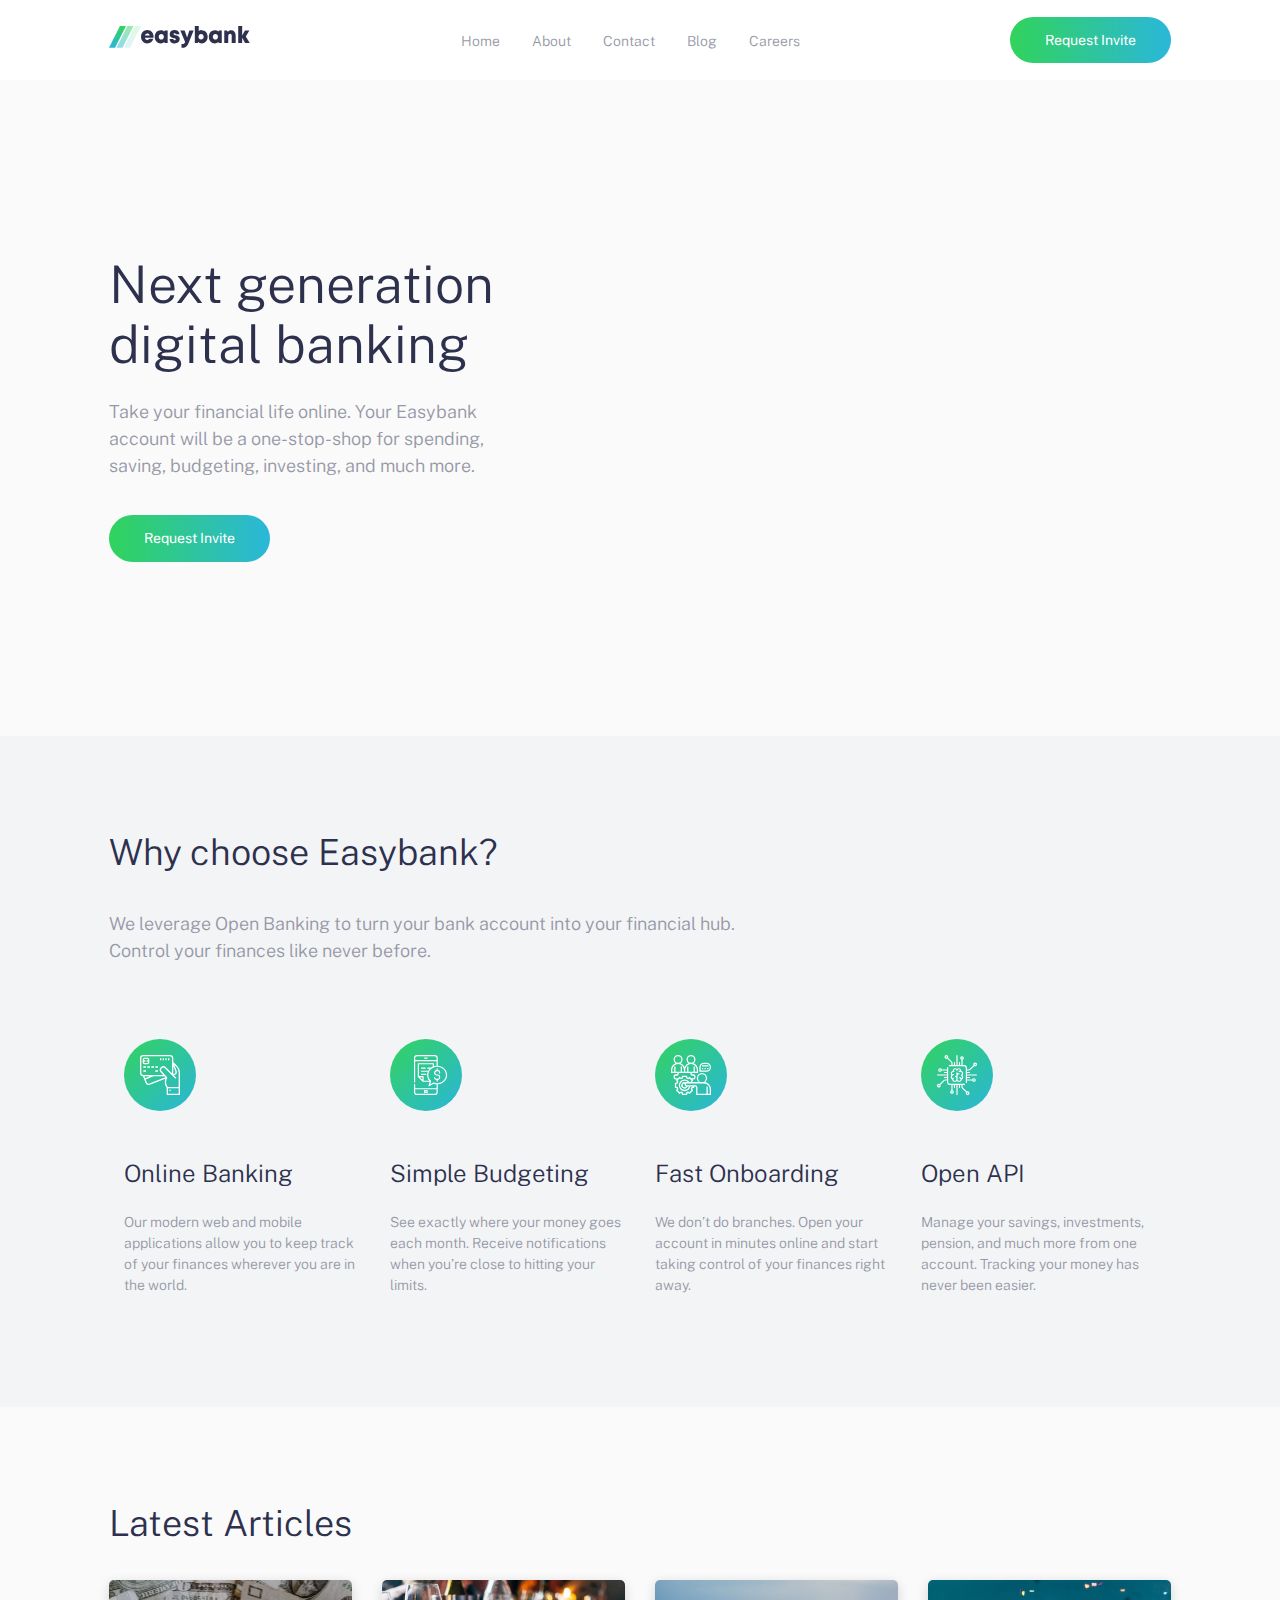
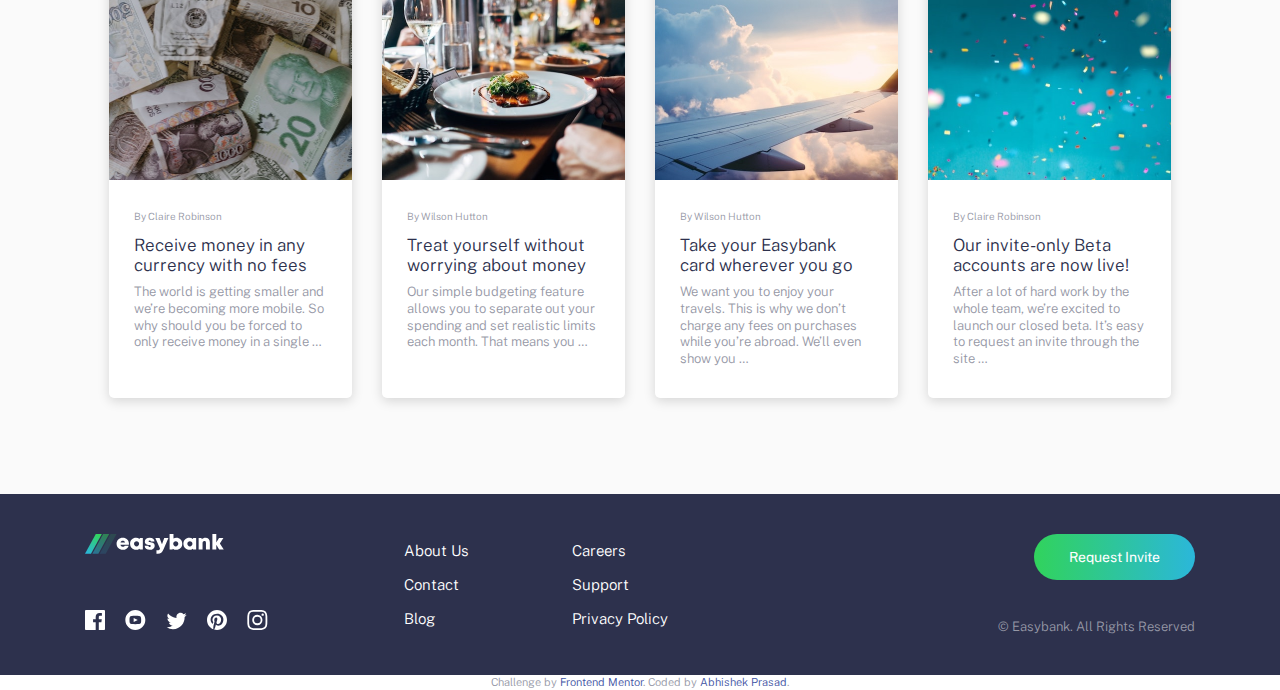
<file: index.html>
<!DOCTYPE html>
<html lang="en">
  <head>
    <meta charset="UTF-8" />
    <meta name="viewport" content="width=device-width, initial-scale=1.0" />
    <!-- displays site properly based on user's device -->

    <link
      rel="icon"
      type="image/png"
      sizes="32x32"
      href="./images/favicon-32x32.png"
    />
    <link rel="preconnect" href="https://fonts.gstatic.com" />
    <link
      href="https://fonts.googleapis.com/css2?family=Public+Sans:wght@300;400;700&display=swap"
      rel="stylesheet"
    />
    <link rel="stylesheet" href="app/css/style.css" />

    <title>Frontend Mentor | Easybank landing page</title>

    <!-- Feel free to remove these styles or customise in your own stylesheet 👍 -->
    <style>
      .attribution {
        font-size: 11px;
        text-align: center;
      }
      .attribution a {
        color: hsl(228, 45%, 44%);
      }
    </style>
  </head>
  <body>
    <header class="header">
      <div class="overlay has-fade"></div>
      <nav class="container container--pall flex flex-jc-sb flex-ai-c">
        <a href="/" class="header__logo"
          ><img src="images/logo.svg" alt="EasyBank"
        /></a>

        <a href="#hamburger" id="btnHamburger" class="header__toggle hide-for-desktop">
          <span></span><span></span><span></span>
        </a>

        <div class="header__links hide-for-mobile">
          <a href="#">Home</a><a href="#">About</a><a href="#">Contact</a
          ><a href="#">Blog</a><a href="#">Careers</a>
        </div>

        <a href="#" class="button header__cta hide-for-mobile"
          >Request Invite</a
        >
      </nav>

      <div class="header__menu has-fade">
        <a href="#">Home</a><a href="#">About</a><a href="#">Contact</a
        ><a href="#">Blog</a><a href="#">Careers</a>
      </div>
    </header>

    <section class="hero">
      <div class="container">
        <div class="hero__images"></div>
        <div class="hero__text container--pall">
          <h1>Next generation digital banking</h1>
          <p>
            Take your financial life online. Your Easybank account will be a
            one-stop-shop for spending, saving, budgeting, investing, and much
            more.
          </p>
          <a href="#" class="button hero__cta">Request Invite</a>
        </div>
      </div>
    </section>

    <section class="feature">
      <div class="feature__content container container--pall">
        <div class="feature__intro">
          <h2>Why choose Easybank?</h2>
          <p>
            We leverage Open Banking to turn your bank account into your
            financial hub. Control your finances like never before.
          </p>
        </div>

        <div class="feature__grid">
          <div class="feature__item">
            <div class="feature__icon">
              <img src="images/icon-online.svg" alt="" />
            </div>
            <div class="feature__title">Online Banking</div>
            <div class="feature__description">
              Our modern web and mobile applications allow you to keep track of
              your finances wherever you are in the world.
            </div>
          </div>

          <div class="feature__item">
            <div class="feature__icon">
              <img src="images/icon-budgeting.svg" alt="" />
            </div>
            <div class="feature__title">Simple Budgeting</div>
            <div class="feature__description">
              See exactly where your money goes each month. Receive
              notifications when you’re close to hitting your limits.
            </div>
          </div>

          <div class="feature__item">
            <div class="feature__icon">
              <img src="images/icon-onboarding.svg" alt="" />
            </div>
            <div class="feature__title">Fast Onboarding</div>
            <div class="feature__description">
              We don’t do branches. Open your account in minutes online and
              start taking control of your finances right away.
            </div>
          </div>

          <div class="feature__item">
            <div class="feature__icon">
              <img src="images/icon-api.svg" alt="" />
            </div>
            <div class="feature__title">Open API</div>
            <div class="feature__description">
              Manage your savings, investments, pension, and much more from one
              account. Tracking your money has never been easier.
            </div>
          </div>
        </div>
      </div>
    </section>

    <section class="articles">
      <div class="article__content container container--pall">
        <h2>Latest Articles</h2>
        <div class="article__grid">
          <a href="#" class="article__item">
            <div
              class="article__image"
              style="background-image: url('images/image-currency.jpg')"
            ></div>
            <div class="article__text">
              <div class="article__author">By Claire Robinson</div>
              <div class="article__title">
                Receive money in any currency with no fees
              </div>
              <div class="article__description">
                The world is getting smaller and we’re becoming more mobile. So
                why should you be forced to only receive money in a single …
              </div>
            </div>
          </a>

          <a href="#" class="article__item">
            <div
              class="article__image"
              style="background-image: url('images/image-restaurant.jpg')"
            ></div>
            <div class="article__text">
              <div class="article__author">By Wilson Hutton</div>
              <div class="article__title">
                Treat yourself without worrying about money
              </div>
              <div class="article__description">
                Our simple budgeting feature allows you to separate out your
                spending and set realistic limits each month. That means you …
              </div>
            </div>
          </a>

          <a href="#" class="article__item">
            <div
              class="article__image"
              style="background-image: url('images/image-plane.jpg')"
            ></div>
            <div class="article__text">
              <div class="article__author">By Wilson Hutton</div>
              <div class="article__title">
                Take your Easybank card wherever you go
              </div>
              <div class="article__description">
                We want you to enjoy your travels. This is why we don’t charge
                any fees on purchases while you’re abroad. We’ll even show you …
              </div>
            </div>
          </a>

          <a href="#" class="article__item">
            <div
              class="article__image"
              style="background-image: url('images/image-confetti.jpg')"
            ></div>
            <div class="article__text">
              <div class="article__author">By Claire Robinson</div>
              <div class="article__title">
                Our invite-only Beta accounts are now live!
              </div>
              <div class="article__description">
                After a lot of hard work by the whole team, we’re excited to
                launch our closed beta. It’s easy to request an invite through
                the site …
              </div>
            </div>
          </a>
        </div>
      </div>
    </section>

    <footer class="footer">
      <div class="container">
        <a href="#" class="footer__logo"
          ><img src="images/logo-dark.svg" alt="EasyBank"
        /></a>
        <div class="footer__social">
          <a href="#">
            <svg xmlns="http://www.w3.org/2000/svg" width="20" height="20">
              <title>Facebook</title>
              <path
                fill="#FFF"
                d="M18.896 0H1.104C.494 0 0 .494 0 1.104v17.793C0 19.506.494 20 1.104 20h9.58v-7.745H8.076V9.237h2.606V7.01c0-2.583 1.578-3.99 3.883-3.99 1.104 0 2.052.082 2.329.119v2.7h-1.598c-1.254 0-1.496.597-1.496 1.47v1.928h2.989l-.39 3.018h-2.6V20h5.098c.608 0 1.102-.494 1.102-1.104V1.104C20 .494 19.506 0 18.896 0z"
              />
            </svg>
          </a>
          <a href="#">
            <svg xmlns="http://www.w3.org/2000/svg" width="21" height="20">
              <title>Youtube</title>
              <path
                fill="#FFF"
                d="M10.333 0c-5.522 0-10 4.478-10 10 0 5.523 4.478 10 10 10 5.523 0 10-4.477 10-10 0-5.522-4.477-10-10-10zm3.701 14.077c-1.752.12-5.653.12-7.402 0C4.735 13.947 4.514 13.018 4.5 10c.014-3.024.237-3.947 2.132-4.077 1.749-.12 5.651-.12 7.402 0 1.898.13 2.118 1.059 2.133 4.077-.015 3.024-.238 3.947-2.133 4.077zM8.667 8.048l4.097 1.949-4.097 1.955V8.048z"
              />
            </svg>
          </a>
          <a href="#">
            <svg xmlns="http://www.w3.org/2000/svg" width="21" height="18">
              <title>Twitter</title>
              <path
                fill="#FFF"
                d="M20.667 2.797a8.192 8.192 0 01-2.357.646 4.11 4.11 0 001.804-2.27 8.22 8.22 0 01-2.606.996A4.096 4.096 0 0014.513.873c-2.649 0-4.595 2.472-3.997 5.038a11.648 11.648 0 01-8.457-4.287 4.109 4.109 0 001.27 5.478A4.086 4.086 0 011.47 6.59c-.045 1.901 1.317 3.68 3.29 4.075a4.113 4.113 0 01-1.853.07 4.106 4.106 0 003.834 2.85 8.25 8.25 0 01-6.075 1.7 11.616 11.616 0 006.29 1.843c7.618 0 11.922-6.434 11.662-12.205a8.354 8.354 0 002.048-2.124z"
              />
            </svg>
          </a>
          <a href="#">
            <svg xmlns="http://www.w3.org/2000/svg" width="20" height="20">
              <title>Pinterest</title>
              <path
                fill="#FFF"
                d="M10 0C4.478 0 0 4.477 0 10c0 4.237 2.636 7.855 6.356 9.312-.088-.791-.167-2.005.035-2.868.182-.78 1.172-4.97 1.172-4.97s-.299-.6-.299-1.486c0-1.39.806-2.428 1.81-2.428.852 0 1.264.64 1.264 1.408 0 .858-.545 2.14-.828 3.33-.236.995.5 1.807 1.48 1.807 1.778 0 3.144-1.874 3.144-4.58 0-2.393-1.72-4.068-4.177-4.068-2.845 0-4.515 2.135-4.515 4.34 0 .859.331 1.781.745 2.281a.3.3 0 01.069.288l-.278 1.133c-.044.183-.145.223-.335.134-1.249-.581-2.03-2.407-2.03-3.874 0-3.154 2.292-6.052 6.608-6.052 3.469 0 6.165 2.473 6.165 5.776 0 3.447-2.173 6.22-5.19 6.22-1.013 0-1.965-.525-2.291-1.148l-.623 2.378c-.226.869-.835 1.958-1.244 2.621.937.29 1.931.446 2.962.446 5.522 0 10-4.477 10-10S15.522 0 10 0z"
              />
            </svg>
          </a>
          <a href="#">
            <svg xmlns="http://www.w3.org/2000/svg" width="21" height="20">
              <title>Instagram</title>
              <path
                fill="#FFF"
                d="M10.333 1.802c2.67 0 2.987.01 4.042.059 2.71.123 3.976 1.409 4.1 4.099.048 1.054.057 1.37.057 4.04 0 2.672-.01 2.988-.058 4.042-.124 2.687-1.386 3.975-4.099 4.099-1.055.048-1.37.058-4.042.058-2.67 0-2.986-.01-4.04-.058-2.717-.124-3.976-1.416-4.1-4.1-.048-1.054-.058-1.37-.058-4.041 0-2.67.01-2.986.058-4.04.124-2.69 1.387-3.977 4.1-4.1 1.054-.048 1.37-.058 4.04-.058zm0-1.802C7.618 0 7.278.012 6.211.06 2.579.227.56 2.242.394 5.877.345 6.944.334 7.284.334 10s.011 3.057.06 4.123c.166 3.632 2.181 5.65 5.816 5.817 1.068.048 1.408.06 4.123.06 2.716 0 3.057-.012 4.124-.06 3.628-.167 5.651-2.182 5.816-5.817.049-1.066.06-1.407.06-4.123s-.011-3.056-.06-4.122C20.11 2.249 18.093.228 14.458.06 13.39.01 13.049 0 10.333 0zm0 4.865a5.135 5.135 0 100 10.27 5.135 5.135 0 000-10.27zm0 8.468a3.333 3.333 0 110-6.666 3.333 3.333 0 010 6.666zm5.339-9.87a1.2 1.2 0 10-.001 2.4 1.2 1.2 0 000-2.4z"
              />
            </svg>
          </a>
        </div>

        <div class="footer__links col1">
          <a href="#">About Us</a>
          <a href="#">Contact</a>
          <a href="#">Blog</a>
        </div>

        <div class="footer__links col2">
          <a href="#">Careers</a>
          <a href="#">Support</a>
          <a href="#">Privacy Policy</a>
        </div>

        <div class="footer__cta">
          <a href="#" class="button">Request Invite</a>
        </div>
        <div class="footer__copyright">
          &copy; Easybank. All Rights Reserved
        </div>
      </div>
    </footer>

    <div class="attribution">
      Challenge by
      <a href="https://www.frontendmentor.io?ref=challenge" target="_blank"
        >Frontend Mentor</a
      >. Coded by <a href="#">Abhishek Prasad</a>.
    </div>

    <script src="app/js/script.js"></script>
  </body>
</html>
</file>
<file: app/css/style.css>
.has-fade {
  visibility: hidden;
}

@-webkit-keyframes fade-in {
  from {
    visibility: hidden;
    opacity: 0;
  }
  1% {
    visibility: visible;
    opacity: 0;
  }
  to {
    visibility: visible;
    opacity: 1;
  }
}

@keyframes fade-in {
  from {
    visibility: hidden;
    opacity: 0;
  }
  1% {
    visibility: visible;
    opacity: 0;
  }
  to {
    visibility: visible;
    opacity: 1;
  }
}

.fade-in {
  -webkit-animation: fade-in 300ms ease-in-out forwards;
          animation: fade-in 300ms ease-in-out forwards;
}

@-webkit-keyframes fade-out {
  from {
    visibility: visible;
    opacity: 1;
  }
  99% {
    visibility: visible;
    opacity: 0;
  }
  to {
    visibility: hidden;
    opacity: 0;
  }
}

@keyframes fade-out {
  from {
    visibility: visible;
    opacity: 1;
  }
  99% {
    visibility: visible;
    opacity: 0;
  }
  to {
    visibility: hidden;
    opacity: 0;
  }
}

.fade-out {
  -webkit-animation: fade-out 300ms ease-in-out forwards;
          animation: fade-out 300ms ease-in-out forwards;
}

html {
  font-size: 100%;
  -webkit-box-sizing: border-box;
          box-sizing: border-box;
}

*,
*::before,
*::after {
  -webkit-box-sizing: inherit;
          box-sizing: inherit;
}

body {
  margin: 0;
  padding: 0;
  font-family: "Public Sans", sans-serif;
  font-size: 1.125rem;
  font-weight: 300;
  color: #9698a6;
  line-height: 1.3;
  overflow-x: hidden;
}

@media (min-width: 64em) {
  body {
    font-size: 1.125rem;
  }
}

body.noscroll {
  overflow: hidden;
}

h1,
h2,
h3 {
  font-weight: 300;
  line-height: 1.15;
  color: #2d314d;
  margin-top: 0;
}

h1 {
  font-size: 2.3125rem;
  margin-bottom: 1.5rem;
}

@media (min-width: 64em) {
  h1 {
    font-size: 3.25rem;
  }
}

h2 {
  font-size: 1.875rem;
  margin-bottom: 1.5625rem;
}

@media (min-width: 64em) {
  h2 {
    font-size: 2.25rem;
    margin-bottom: 2.25rem;
  }
}

p {
  line-height: 1.5;
  margin-bottom: 2.25rem;
}

a,
a:visited,
a:hover {
  text-decoration: none;
}

.container {
  max-width: 69.375rem;
  margin: 0 auto;
}

.container--pall {
  padding-top: 4.375rem;
  padding-right: 1.5rem;
  padding-bottom: 4.375rem;
  padding-left: 1.5rem;
}

@media (min-width: 64em) {
  .container--pall {
    padding-top: 6rem;
    padding-bottom: 6rem;
  }
}

.container--py {
  padding-top: 4.375rem;
  padding-bottom: 4.375rem;
}

@media (min-width: 64em) {
  .container--py {
    padding-top: 6rem;
    padding-bottom: 6rem;
  }
}

.container--px {
  padding-right: 1.5rem;
  padding-left: 1.5rem;
}

.container--pt {
  padding-top: 4.375rem;
}

@media (min-width: 64em) {
  .container--pt {
    padding-top: 6rem;
  }
}

.container--pr {
  padding-right: 1.5rem;
}

.container--pb {
  padding-bottom: 4.375rem;
}

@media (min-width: 64em) {
  .container--pb {
    padding-bottom: 6rem;
  }
}

.container--pl {
  padding-left: 1.5rem;
}

.flex {
  display: -webkit-box;
  display: -ms-flexbox;
  display: flex;
}

.flex-jc-sb {
  -webkit-box-pack: justify;
      -ms-flex-pack: justify;
          justify-content: space-between;
}

.flex-jc-c {
  -webkit-box-pack: center;
      -ms-flex-pack: center;
          justify-content: center;
}

.flex-ai-c {
  -webkit-box-align: center;
      -ms-flex-align: center;
          align-items: center;
}

button,
.button {
  position: relative;
  display: inline-block;
  padding: 0.875rem 2.1875rem;
  background-image: -webkit-gradient(linear, left top, right top, from(#31d35c), to(#2bb7da));
  background-image: linear-gradient(to right, #31d35c, #2bb7da);
  border: 0;
  border-radius: 50px;
  cursor: pointer;
  color: white;
  font-weight: 400;
  font-size: 0.875rem;
  -webkit-transition: opacity 300ms ease-in-out;
  transition: opacity 300ms ease-in-out;
}

button::before,
.button::before {
  content: "";
  position: absolute;
  top: 0;
  right: 0;
  bottom: 0;
  left: 0;
  background-color: rgba(255, 255, 255, 0.25);
  border-radius: 50px;
  opacity: 0;
  -webkit-transition: opacity 150ms ease-in-out;
  transition: opacity 150ms ease-in-out;
}

button:hover::before,
.button:hover::before {
  opacity: 1;
}

@media (max-width: 63.9375em) {
  .hide-for-mobile {
    display: none;
  }
}

@media (min-width: 64em) {
  .hide-for-desktop {
    display: none;
  }
}

.header.open .header__toggle > span:first-child {
  -webkit-transform: rotate(45deg);
          transform: rotate(45deg);
}

.header.open .header__toggle > span:nth-child(2) {
  opacity: 0;
}

.header.open .header__toggle > span:last-child {
  -webkit-transform: rotate(-45deg);
          transform: rotate(-45deg);
}

.header .overlay {
  opacity: 0;
  position: fixed;
  top: 0px;
  right: 0px;
  left: 0px;
  bottom: 0px;
  background-image: -webkit-gradient(linear, left top, left bottom, from(#2d314d), to(transparent));
  background-image: linear-gradient(#2d314d, transparent);
}

.header nav {
  position: relative;
  background-color: white;
  padding-top: 1.0625rem;
  padding-bottom: 1.0625rem;
}

.header__logo img {
  width: 8.8125rem;
  height: 1.375rem;
}

.header__toggle > span {
  display: block;
  width: 26px;
  height: 2px;
  background-color: #2d314d;
  -webkit-transition: all 300ms ease-in-out;
  transition: all 300ms ease-in-out;
  -webkit-transform-origin: 3px 1px;
          transform-origin: 3px 1px;
}

.header__toggle > span:not(:last-child) {
  margin-bottom: 5px;
}

.header__menu {
  position: absolute;
  width: calc(100% - 3rem);
  left: 50%;
  -webkit-transform: translateX(-50%);
          transform: translateX(-50%);
  background: white;
  margin-top: 1.5rem;
  padding: 1.625rem;
  border-radius: 5px;
  z-index: 1;
}

.header__menu a {
  display: block;
  padding: 0.625rem;
  color: #2d314d;
  text-align: center;
}

.header__links a {
  position: relative;
  font-size: 0.875rem;
  color: #9698a6;
  -webkit-transition: color 300ms ease-in-out;
  transition: color 300ms ease-in-out;
}

.header__links a:not(:last-child) {
  margin-right: 32px;
}

.header__links a::before {
  content: "";
  display: block;
  position: absolute;
  height: 5px;
  left: 0;
  right: 0;
  bottom: -30px;
  background: -webkit-gradient(linear, left top, right top, from(#31d35c), to(#2bb7da));
  background: linear-gradient(to right, #31d35c, #2bb7da);
  opacity: 0;
  -webkit-transition: opacity 300ms ease-in-out;
  transition: opacity 300ms ease-in-out;
}

.header__links a:hover {
  color: #2d314d;
}

.header__links a:hover::before {
  opacity: 1;
}

.hero {
  background-color: #fafafa;
}

@media (min-width: 64em) {
  .hero .container {
    display: -webkit-box;
    display: -ms-flexbox;
    display: flex;
    -webkit-box-align: center;
        -ms-flex-align: center;
            align-items: center;
  }
}

.hero__images {
  position: relative;
  background-image: url(https://raw.githubusercontent.com/abhishek622/EasyBank.github.io/a6beba187b19ac0305ecf9f207f804085a4f5e34/images/bg-intro-mobile.svg);
  background-size: cover;
  background-repeat: no-repeat;
  background-position: center center;
  min-height: 17.5rem;
}

@media (min-width: 40em) {
  .hero__images {
    min-height: 25rem;
    background-position: center 60%;
  }
}

@media (min-width: 64em) {
  .hero__images {
    -webkit-box-flex: 3;
        -ms-flex: 3;
            flex: 3;
    -webkit-box-ordinal-group: 3;
        -ms-flex-order: 2;
            order: 2;
    height: 41rem;
    background-image: none;
  }
}

@media (min-width: 64em) {
  .hero__images::before {
    content: "";
    position: absolute;
    height: 100%;
    background-image: url(https://raw.githubusercontent.com/abhishek622/EasyBank.github.io/a6beba187b19ac0305ecf9f207f804085a4f5e34/images/bg-intro-desktop.svg);
    width: 150%;
    background-size: 122%;
    background-repeat: no-repeat;
    background-position: 0% 83%;
  }
}

.hero__images::after {
  content: "";
  position: absolute;
  width: 100%;
  height: 100%;
  background-image: url(https://github.com/abhishek622/EasyBank.github.io/blob/main/images/image-mockups.png?raw=true);
  background-size: 93%;
  background-repeat: no-repeat;
  background-position: center bottom;
}

@media (min-width: 40em) {
  .hero__images::after {
    background-size: 52%;
  }
}

@media (min-width: 64em) {
  .hero__images::after {
    width: 120%;
    height: 122%;
    background-size: 94%;
    background-position: center 150%;
    left: 22%;
  }
}

.hero__text {
  text-align: center;
}

@media (min-width: 64em) {
  .hero__text {
    -webkit-box-flex: 2;
        -ms-flex: 2;
            flex: 2;
    -webkit-box-ordinal-group: 2;
        -ms-flex-order: 1;
            order: 1;
    text-align: left;
  }
}

.feature {
  background-color: #f3f4f6;
  text-align: center;
}

@media (min-width: 40em) {
  .feature {
    text-align: left;
  }
}

.feature__intro {
  margin-bottom: 3.75rem;
}

@media (min-width: 64em) {
  .feature__intro {
    width: 60%;
  }
}

@media (min-width: 40em) {
  .feature__grid {
    display: -webkit-box;
    display: -ms-flexbox;
    display: flex;
    -ms-flex-wrap: wrap;
        flex-wrap: wrap;
  }
}

.feature__item {
  padding: 0.9375rem;
}

@media (min-width: 40em) {
  .feature__item {
    -webkit-box-flex: 1;
        -ms-flex: 1 0 50%;
            flex: 1 0 50%;
  }
}

@media (min-width: 64em) {
  .feature__item {
    -webkit-box-flex: 1;
        -ms-flex: 1;
            flex: 1;
  }
}

.feature__icon {
  margin-bottom: 1.875rem;
}

@media (min-width: 64em) {
  .feature__icon {
    margin-bottom: 2.75rem;
  }
}

.feature__title {
  font-size: 1.25rem;
  font-weight: 300;
  line-height: 1.15;
  color: #2d314d;
  margin-bottom: 1rem;
}

@media (min-width: 64em) {
  .feature__title {
    font-size: 1.5rem;
    margin-bottom: 1.5rem;
  }
}

.feature__description {
  font-size: 0.875rem;
  line-height: 1.5;
}

.articles {
  background-color: #fafafa;
}

.article__grid {
  display: -ms-grid;
  display: grid;
  -ms-grid-columns: 1fr;
      grid-template-columns: 1fr;
  gap: 1.875rem;
}

@media (min-width: 40em) {
  .article__grid {
    -ms-grid-columns: (1fr)[2];
        grid-template-columns: repeat(2, 1fr);
  }
}

@media (min-width: 64em) {
  .article__grid {
    -ms-grid-columns: (1fr)[4];
        grid-template-columns: repeat(4, 1fr);
  }
}

.article__item {
  border-radius: 0.3125rem;
  overflow: hidden;
  background-color: white;
  -webkit-box-shadow: 0px 3px 12px rgba(0, 0, 0, 0.15);
          box-shadow: 0px 3px 12px rgba(0, 0, 0, 0.15);
  -webkit-transition: all 150ms ease-in-out;
  transition: all 150ms ease-in-out;
}

.article__item:hover {
  -webkit-transform: scale(1.05);
          transform: scale(1.05);
}

.article__image {
  height: 12.5rem;
  background-repeat: no-repeat;
  background-size: cover;
  background-position: center center;
}

.article__text {
  padding: 1.875rem 1.875rem 2.5rem 1.875rem;
  color: #9698a6;
}

@media (min-width: 40em) {
  .article__text {
    padding: 1.875rem 1.5625rem;
  }
}

.article__author {
  font-size: 0.625rem;
  margin-bottom: 0.75rem;
}

.article__title {
  font-size: 1.0625rem;
  line-height: 1.2;
  color: #2d314d;
  margin-bottom: 0.5rem;
  -webkit-transition: fill 150ms ease-in-out;
  transition: fill 150ms ease-in-out;
}

.article__title:hover {
  color: #31d35c;
}

.article__description {
  font-size: 0.8125rem;
}

.footer {
  background-color: #2d314d;
  color: white;
  padding: 2.5rem;
  text-align: center;
}

@media (min-width: 64em) {
  .footer .container {
    display: -ms-grid;
    display: grid;
    -ms-grid-columns: 2fr 1fr 1fr 3fr;
        grid-template-columns: 2fr 1fr 1fr 3fr;
    -ms-grid-rows: 1fr auto;
        grid-template-rows: 1fr auto;
        grid-template-areas: "logo links1 links2 cta"
 "social links1 links2 cp";
    gap: 1rem;
    justify-items: start;
  }
}

.footer a {
  color: white;
}

.footer__logo {
  display: inline-block;
}

@media (max-width: 63.9375em) {
  .footer__logo {
    margin-bottom: 1.875rem;
  }
}

@media (min-width: 64em) {
  .footer__logo {
    grid-area: logo;
  }
}

.footer__social {
  display: inline-block;
}

@media (max-width: 63.9375em) {
  .footer__social {
    margin-bottom: 1.875rem;
  }
}

@media (min-width: 64em) {
  .footer__social {
    grid-area: social;
    -ms-flex-item-align: end;
        align-self: flex-end;
  }
}

.footer__social a {
  display: inline-block;
  height: 1.25rem;
}

.footer__social a svg path {
  -webkit-transition: fill 150ms ease-in-out;
  transition: fill 150ms ease-in-out;
}

.footer__social a:hover svg path {
  fill: #31d35c;
}

.footer__social a:not(:last-child) {
  margin-right: 1rem;
}

.footer__links {
  display: -webkit-box;
  display: -ms-flexbox;
  display: flex;
  -webkit-box-orient: vertical;
  -webkit-box-direction: normal;
      -ms-flex-direction: column;
          flex-direction: column;
  -webkit-box-align: center;
      -ms-flex-align: center;
          align-items: center;
  font-size: 0.9375rem;
  color: #f3f4f6;
}

@media (min-width: 64em) {
  .footer__links {
    -webkit-box-align: start;
        -ms-flex-align: start;
            align-items: start;
    -webkit-box-pack: justify;
        -ms-flex-pack: justify;
            justify-content: space-between;
  }
}

@media (min-width: 64em) {
  .footer__links.col1 {
    grid-area: links1;
  }
}

@media (max-width: 63.9375em) {
  .footer__links.col2 {
    margin-bottom: 1.875rem;
  }
}

@media (min-width: 64em) {
  .footer__links.col2 {
    grid-area: links2;
  }
}

.footer__links a {
  line-height: 2.25;
  -webkit-transition: fill 150ms ease-in-out;
  transition: fill 150ms ease-in-out;
}

.footer__links a:hover {
  color: #31d35c;
}

@media (min-width: 64em) {
  .footer__cta {
    grid-area: cta;
    text-align: right;
    -ms-grid-column-align: end;
        justify-self: end;
  }
}

@media (max-width: 63.9375em) {
  .footer__cta a.button {
    margin-bottom: 1.875rem;
  }
}

.footer__copyright {
  font-size: 0.8125rem;
  color: #9698a6;
}

@media (min-width: 64em) {
  .footer__copyright {
    grid-area: cp;
    -ms-flex-item-align: end;
        -ms-grid-row-align: end;
        align-self: end;
    -ms-grid-column-align: end;
        justify-self: end;
  }
}
/*# sourceMappingURL=style.css.map */
</file>
